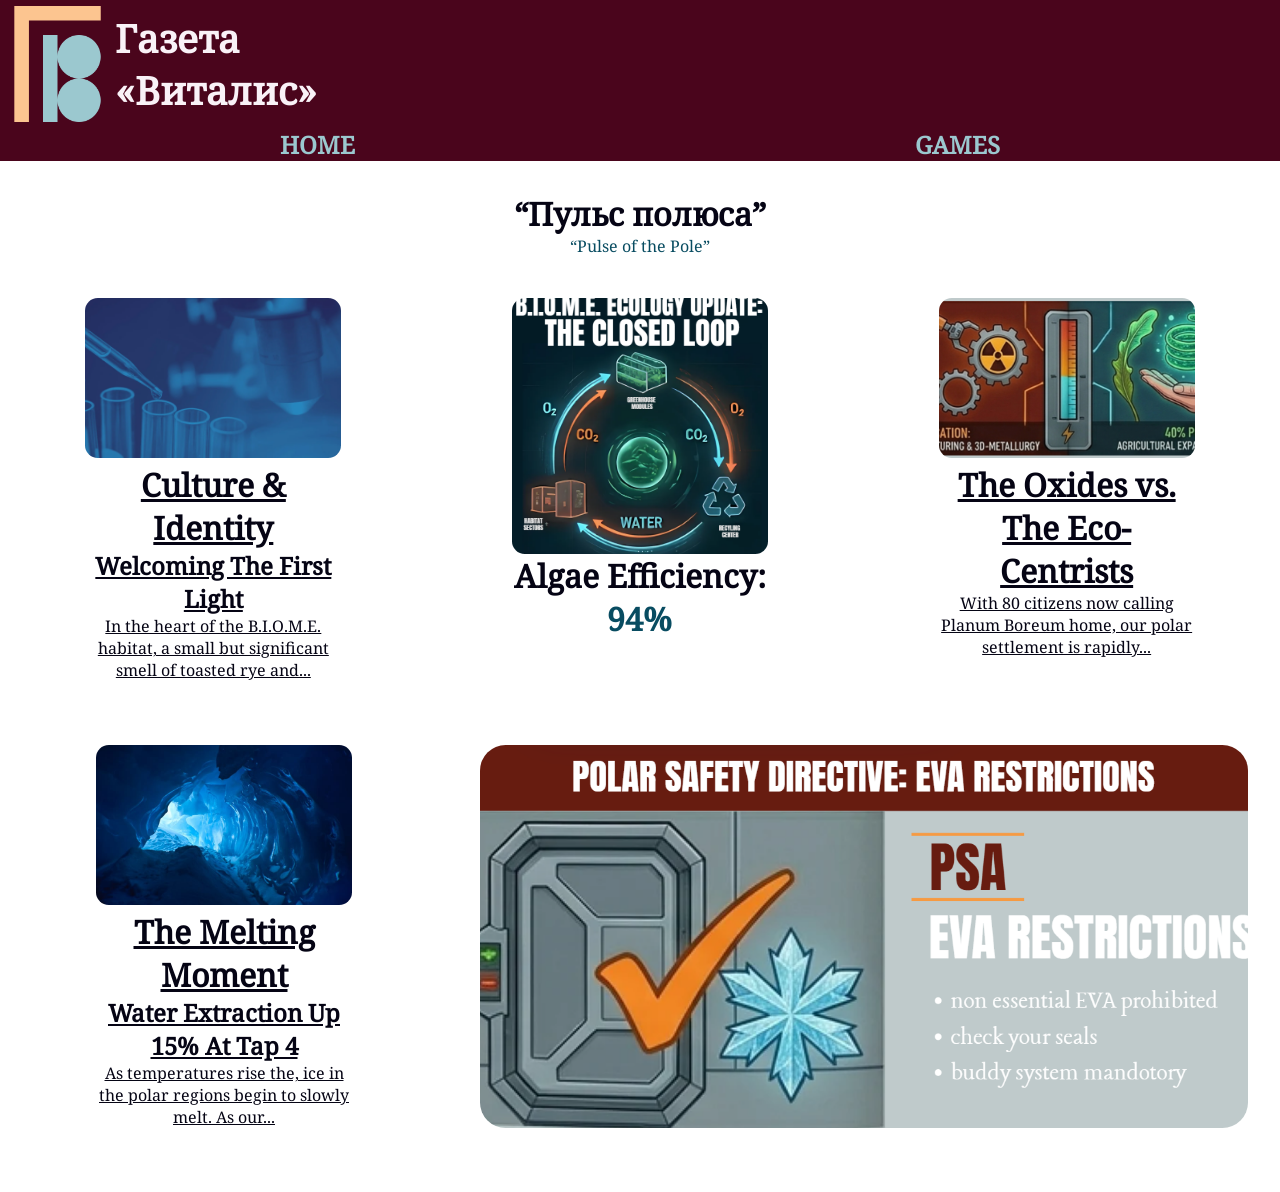
<file: index.html>
<!DOCTYPE html>
<html lang="en">
<head>
    <meta charset="UTF-8">
    <meta name="viewport" content="width=device-width, initial-scale=1.0">
    <title>The Vitalis Gazette</title>
    <link rel="stylesheet" href="./stylesheets/base.css">
    <link rel="stylesheet" href="./stylesheets/main.css">
</head>
<body>
    <header>
        <div class="topbar">
            <img src="./images/tvg_logo.png" width="15%">
            <h1 class="topbarLabel">Газета <br> «Виталис»</h1>
        </div>
        <div class="barButtons">
            <a href="./index.html">HOME</a>
            <a href="./games.html">GAMES</a>
        </div>
    </header>

    <div class="quote">
        <h1>“Пульс полюса”</h1>
        <p>“Pulse of the Pole”</p>
    </div>
    
    <div class="storyRow">
        <div class="story">
            <a href="./stories/culture-and-identity.html">
                <img src="./images/thumbnail2.png">
            </a>
            <a href="./stories/culture-and-identity.html">
                <h1>Culture & Identity</h1>
                <h2>Welcoming The First Light</h2>
                <p>In the heart of the B.I.O.M.E. habitat, a small but significant smell of toasted rye and...</p>
            </a>
        </div>
        <div class="story">
            <img class="bigger" src="./images/ClosedLoop.png">
            <h1>Algae Efficiency: <strong class="percent">94%</strong></h1>
        </div>
        <div class="story">
            <a href="./stories/oxide-vs-centrist.html">
                <img src="./images/thumbnail3.png">
            </a>
            <a href="./stories/oxide-vs-centrist.html">
                <h1>The Oxides vs. The Eco-Centrists</h1>
                <p>With 80 citizens now calling Planum Boreum home, our polar settlement is rapidly...</p>
            </a>
        </div>
    </div>

    <div class="storyRowSep"></div>

    <div class="storyRow">
        <div class="story">
            <a href="./stories/melting-moment.html">
                <img src="./images/thumbnail1.jpg">
            </a>
            <a href="./stories/melting-moment.html">
                <h1>The Melting Moment</h1>
                <h2>Water Extraction Up 15% At Tap 4</h2>
                <p>As temperatures rise the, ice in the polar regions begin to slowly melt. As our...</p>
            </a>
        </div>
        <div class="story2">
            <img class="wideAd" src="./images/wideAd.png">
            <img class="tallAd" src="./images/tallAd.png">
        </div>
    </div>

    <footer>

    </footer>

</body>
</html>
</file>
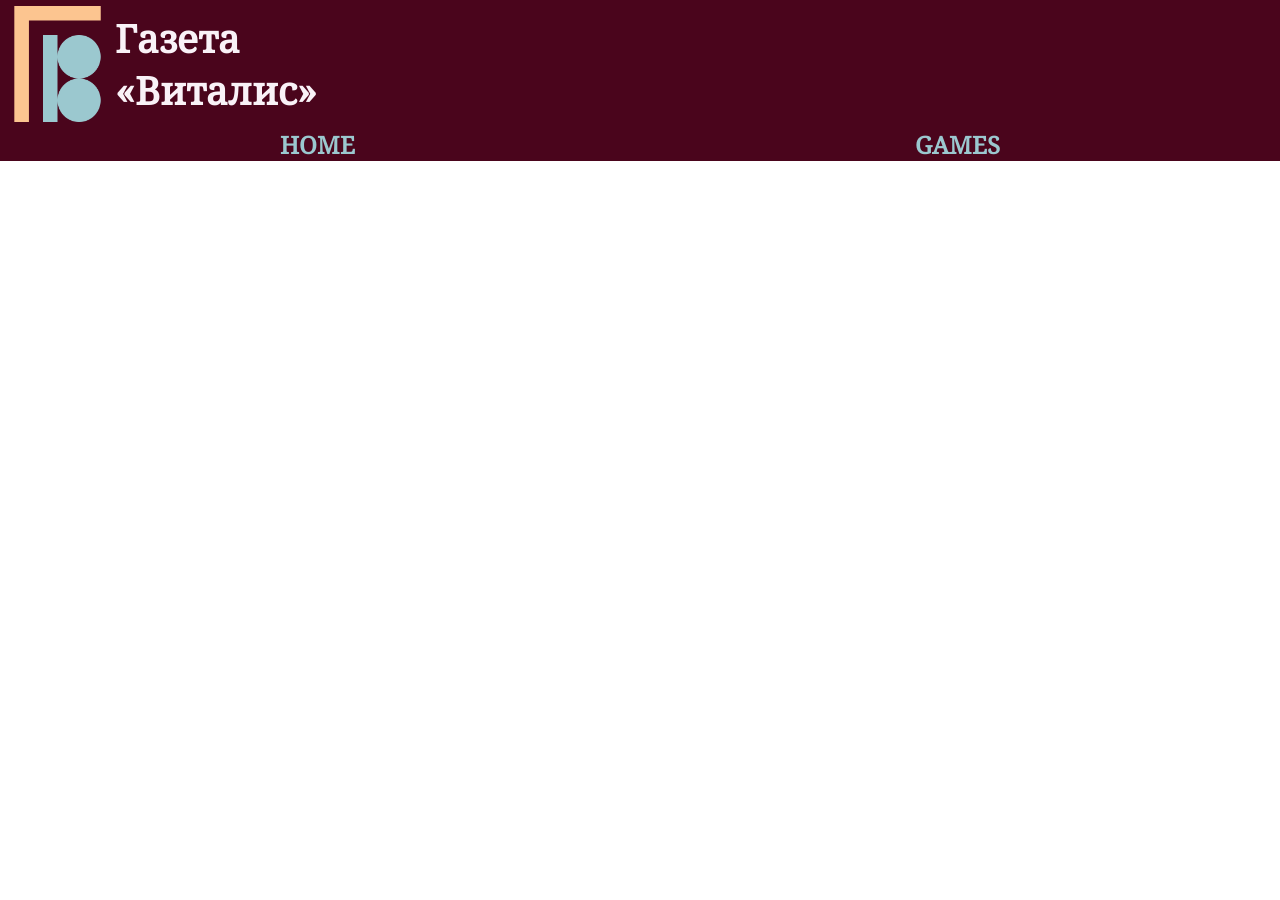
<file: about.html>
<!DOCTYPE html>
<html lang="en">
<head>
    <meta charset="UTF-8">
    <meta name="viewport" content="width=device-width, initial-scale=1.0">
    <title>The Vitalis Gazette</title>
    <link rel="stylesheet" href="./stylesheets/base.css">
    <link rel="stylesheet" href="./stylesheets/main.css">
</head>
<body>
    <header>
        <div class="topbar">
            <img src="./images/tvg_logo.png" width="15%">
            <h1 class="topbarLabel">Газета <br> «Виталис»</h1>
        </div>
        <div class="barButtons">
            <a href="./index.html">HOME</a>
            <a href="./games.html">GAMES</a>
        </div>
    </header>
</body>
</file>
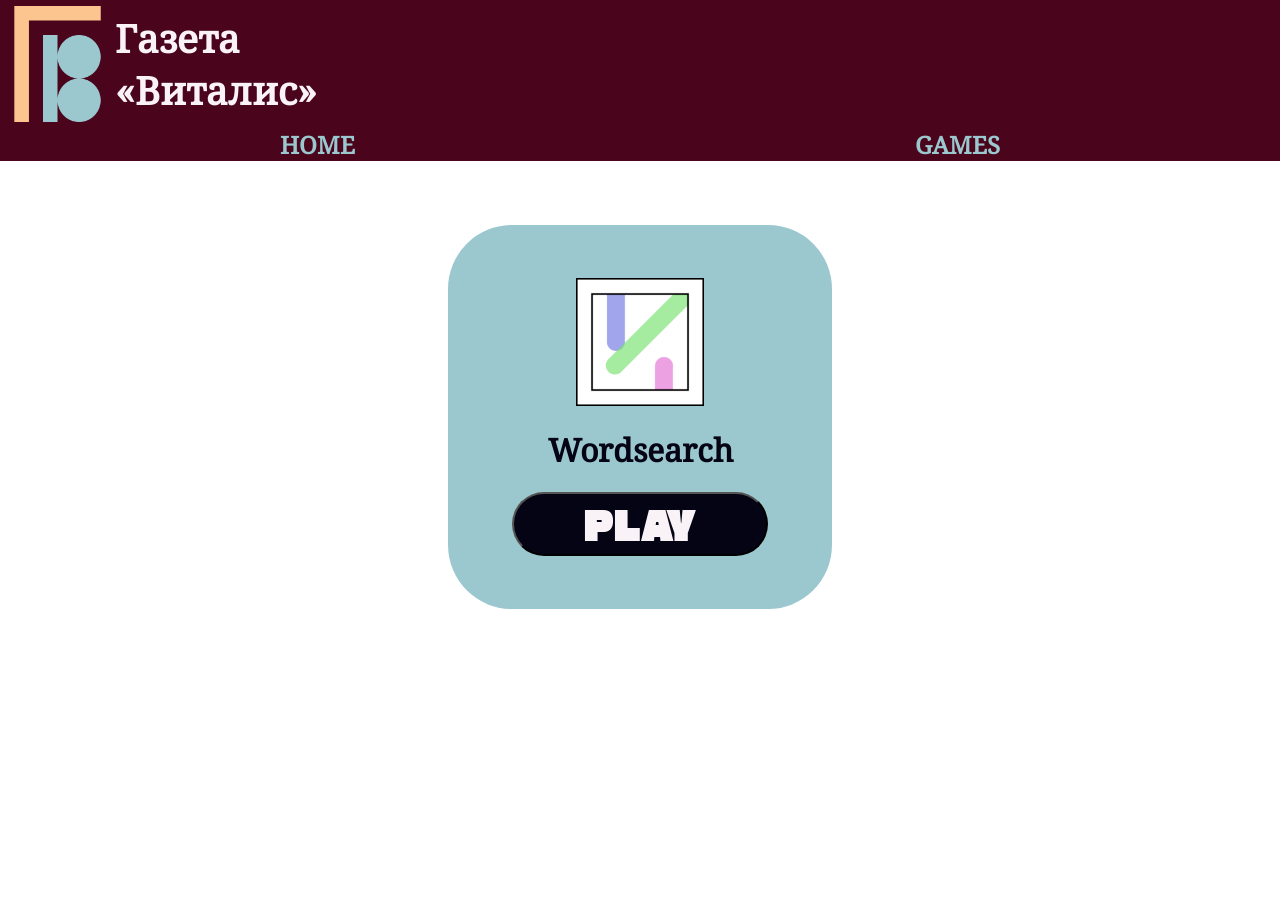
<file: games.html>
<!DOCTYPE html>
<html lang="en">
<head>
    <meta charset="UTF-8">
    <meta name="viewport" content="width=device-width, initial-scale=1.0">
    <title>The Vitalis Gazette</title>
    <link rel="stylesheet" href="./stylesheets/base.css">
    <link rel="stylesheet" href="./stylesheets/main.css">
    <link rel="stylesheet" href="./stylesheets/games.css">
</head>
<body>
    <header>
        <div class="topbar">
            <img src="./images/tvg_logo.png" width="15%">
            <h1 class="topbarLabel">Газета <br> «Виталис»</h1>
        </div>
        <div class="barButtons">
            <a href="./index.html">HOME</a>
            <a href="./games.html">GAMES</a>
        </div>
    </header>

    <div class="gameThumbDiv">
        <div class="gameThumb" id="WS">
        <img src="./images/Wordsearch.png">
            <h1>Wordsearch</h1>
            <a href="./games/wordsearch.html"> <button href>PLAY</button> </a>
        </div>

        <!-- <div class="gameThumb" id="CW">
        <img src="./images/Crossword.png">
            <h1>Crossword</h1>
            <a href="./games/crossword.html"> <button href>PLAY</button> </a>
        </div> -->
    </div>


</body>
</file>
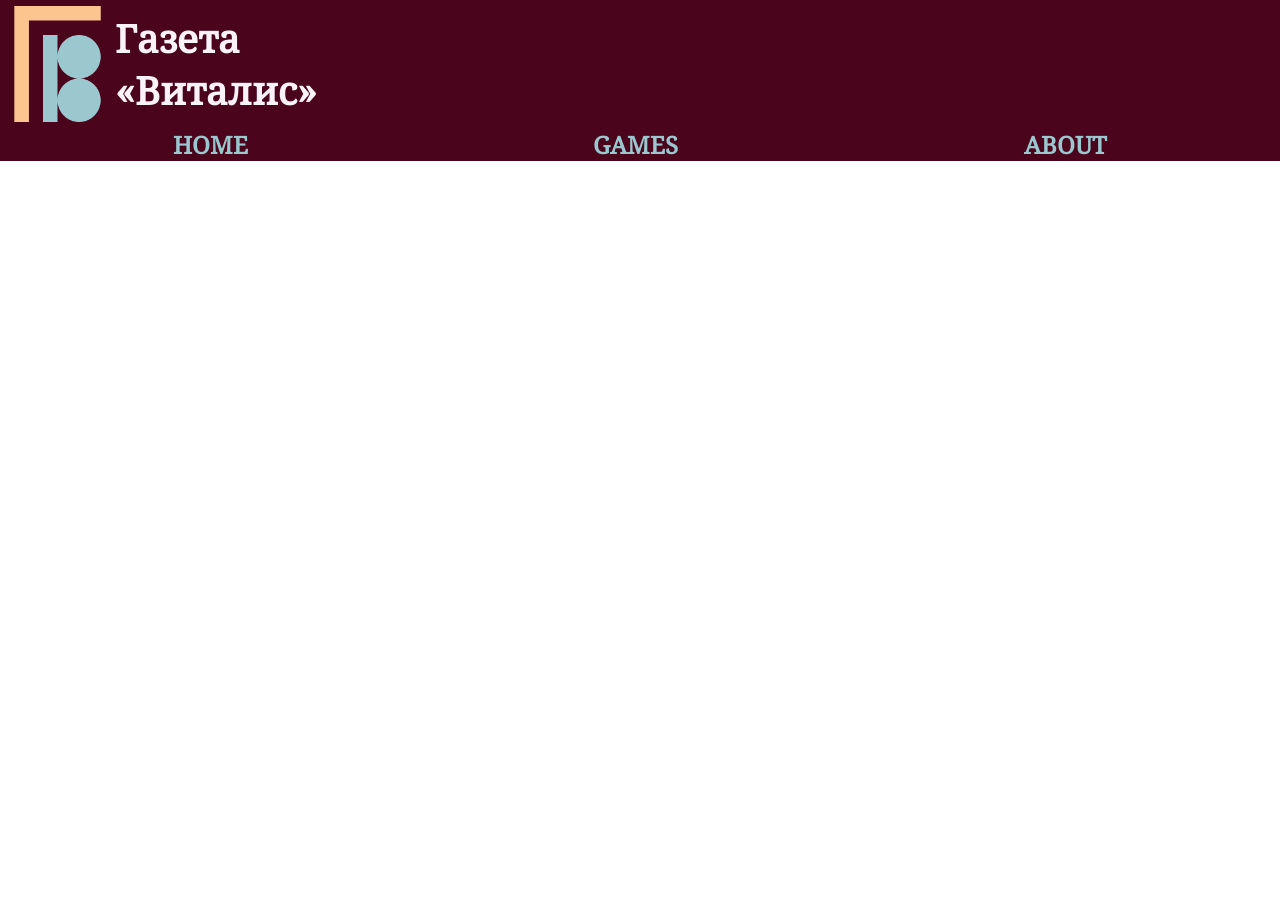
<file: games/crossword.html>
<!DOCTYPE html>
<html lang="en">
<head>
    <meta charset="UTF-8">
    <meta name="viewport" content="width=device-width, initial-scale=1.0">
    <title>The Vitalis Gazette</title>
    <link rel="stylesheet" href="../stylesheets/base.css">
    <link rel="stylesheet" href="../stylesheets/main.css">
    <link rel="stylesheet" href="../stylesheets/games.css">
</head>
<body>
    <header>
        <div class="topbar">
            <img src="../images/tvg_logo.png" width="15%">
            <h1 class="topbarLabel">Газета <br> «Виталис»</h1>
        </div>
        <div class="barButtons">
            <a href="../index.html">HOME</a>
            <a href="../games.html">GAMES</a>
            <a href="../about.html">ABOUT</a>
        </div>
    </header>





</body>
</file>
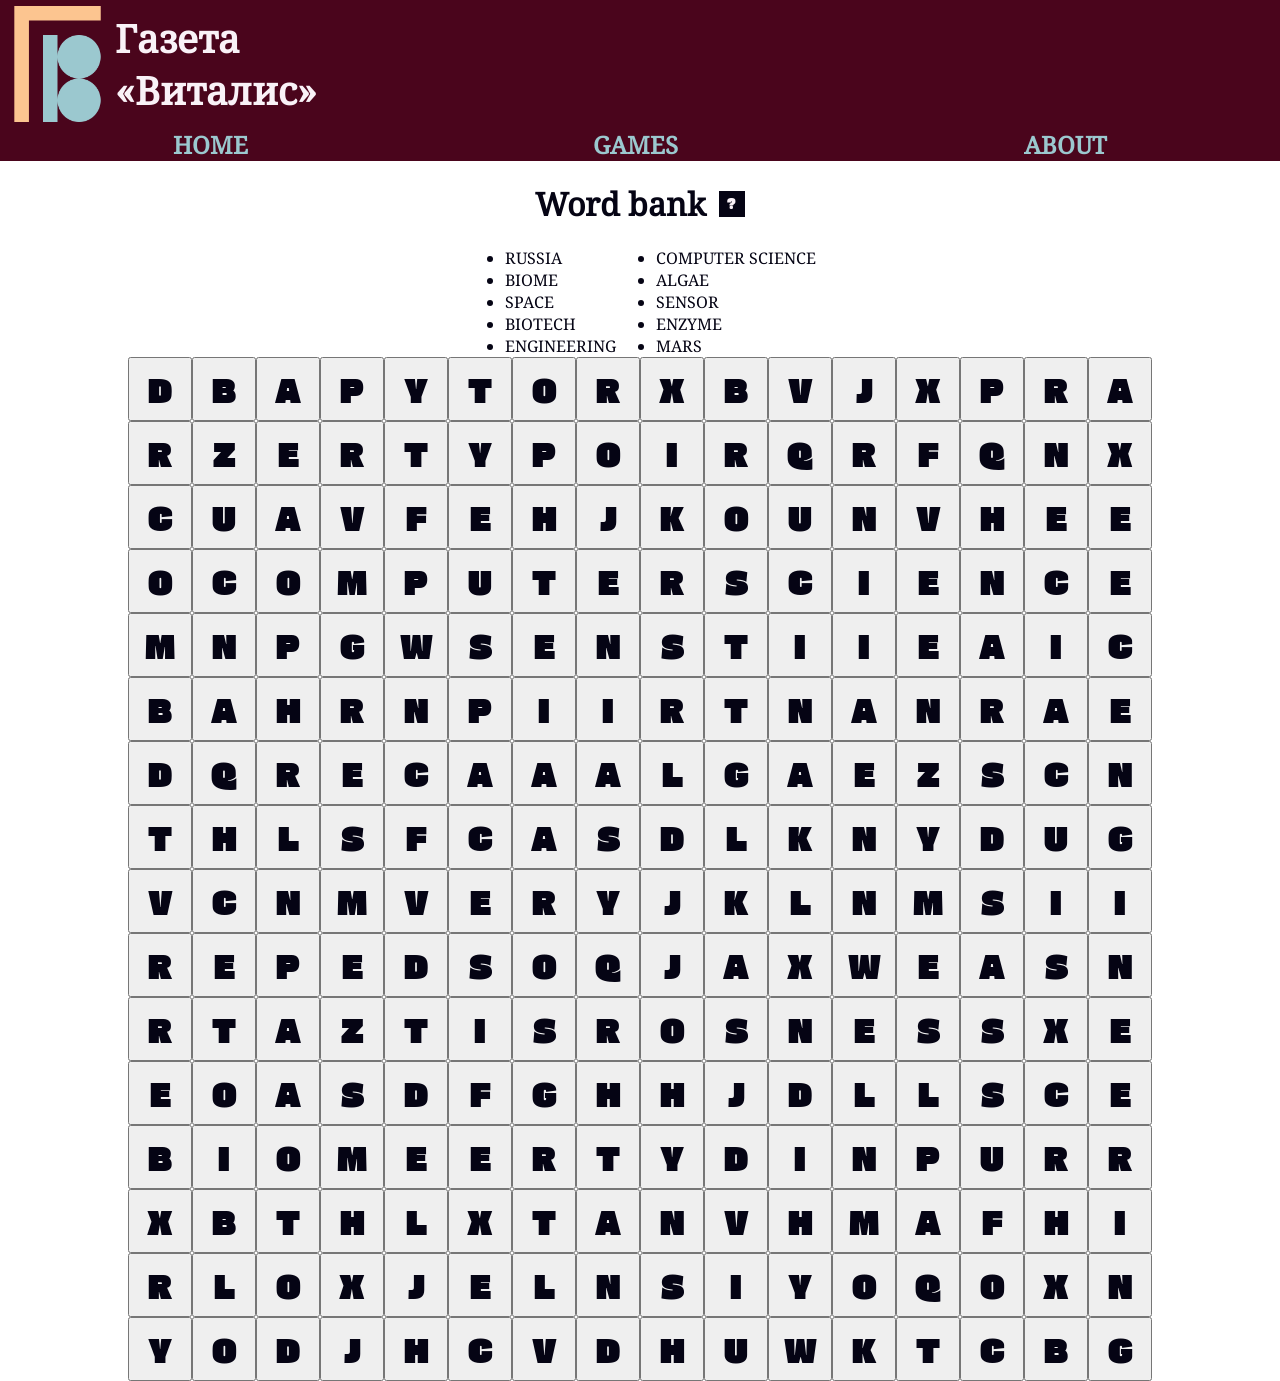
<file: games/wordsearch.html>
<!DOCTYPE html>
<html lang="en">
<head>
    <meta charset="UTF-8">
    <meta name="viewport" content="width=device-width, initial-scale=1.0">
    <title>The Vitalis Gazette</title>
    <link rel="stylesheet" href="../stylesheets/base.css">
    <link rel="stylesheet" href="../stylesheets/main.css">
    <link rel="stylesheet" href="../stylesheets/games.css">
    <script src="../js/wordsearch.js" defer></script>
    <script src="../js/modal.js" defer></script>
</head>
<body>
    <header>
        <div class="topbar">
            <img src="../images/tvg_logo.png" width="15%">
            <h1 class="topbarLabel">Газета <br> «Виталис»</h1>
        </div>
        <div class="barButtons">
            <a href="../index.html">HOME</a>
            <a href="../games.html">GAMES</a>
            <a href="../about.html">ABOUT</a>
        </div>
    </header>


    <div class="modal" id="helpModal">
        <div class="close">
            <button id="closeBtn"> X </button>
        </div>
        <div class="modalContent">
            <h1>Wordsearch!</h1>
            <img src="../images/WStut.gif">
            <p>Find every word from the word bank in the puzzle below!</p>
            <p>Once you have found a word tap the first letter then the last letter.</p>
            <p>Words can be vertical, horizontal, and diagonal. Some are even backwards!</p>

        </div>

    </div>

    <div class="wordContainer">
        <div class="title">
            <h1>Word bank</h1>
            <button id="help">?</button>
        </div>

        <div class="words">
            <ul>
                <li id="word0">RUSSIA</li> 
                <li id="word1">BIOME</li> 
                <li id="word2">SPACE</li> 
                <li id="word3">BIOTECH</li> 
                <li id="word4">ENGINEERING</li> 
            </ul>
            <ul>
                <li id="word5">COMPUTER SCIENCE</li> 
                <li id="word6">ALGAE</li> 
                <li id="word7">SENSOR</li> 
                <li id="word8">ENZYME</li> 
                <li id="word9">MARS</li> 
            </ul>
        </div>
    </div>

    <div class="wordsearch" id="WScontainer">
        <div class="WSrow">
            <button class="WScell" id="00">D</button>
            <button class="WScell" id="01">B</button>
            <button class="WScell" id="02">A</button>
            <button class="WScell" id="03">P</button>
            <button class="WScell" id="04">Y</button>
            <button class="WScell" id="05">T</button>
            <button class="WScell" id="06">O</button>
            <button class="WScell" id="07">R</button>
            <button class="WScell" id="08">X</button>
            <button class="WScell" id="09">B</button>
            <button class="WScell" id="0A">V</button>
            <button class="WScell" id="0B">J</button>
            <button class="WScell" id="0C">X</button>
            <button class="WScell" id="0D">P</button>
            <button class="WScell" id="0E">R</button>
            <button class="WScell" id="0F">A</button>
        </div>
        <div class="WSrow">
            <button class="WScell" id="10">R</button>
            <button class="WScell" id="11">Z</button>
            <button class="WScell" id="12">E</button>
            <button class="WScell" id="13">R</button>
            <button class="WScell" id="14">T</button>
            <button class="WScell" id="15">Y</button>
            <button class="WScell" id="16">P</button>
            <button class="WScell" id="17">O</button>
            <button class="WScell" id="18">I</button>
            <button class="WScell" id="19">R</button>
            <button class="WScell" id="1A">Q</button>
            <button class="WScell" id="1B">R</button>
            <button class="WScell" id="1C">F</button>
            <button class="WScell" id="1D">Q</button>
            <button class="WScell" id="1E">N</button>
            <button class="WScell" id="1F">X</button>
        </div>
        <div class="WSrow">
            <button class="WScell" id="20">C</button>
            <button class="WScell" id="21">U</button>
            <button class="WScell" id="22">A</button>
            <button class="WScell" id="23">V</button>
            <button class="WScell" id="24">F</button>
            <button class="WScell" id="25">E</button>
            <button class="WScell" id="26">H</button>
            <button class="WScell" id="27">J</button>
            <button class="WScell" id="28">K</button>
            <button class="WScell" id="29">O</button>
            <button class="WScell" id="2A">U</button>
            <button class="WScell" id="2B">N</button>
            <button class="WScell" id="2C">V</button>
            <button class="WScell" id="2D">H</button>
            <button class="WScell" id="2E">E</button>
            <button class="WScell" id="2F">E</button>
        </div>
        <div class="WSrow">
            <button class="WScell" id="30">O</button>
            <button class="WScell" id="31">C</button>
            <button class="WScell" id="32">O</button>
            <button class="WScell" id="33">M</button>
            <button class="WScell" id="34">P</button>
            <button class="WScell" id="35">U</button>
            <button class="WScell" id="36">T</button>
            <button class="WScell" id="37">E</button>
            <button class="WScell" id="38">R</button>
            <button class="WScell" id="39">S</button>
            <button class="WScell" id="3A">C</button>
            <button class="WScell" id="3B">I</button>
            <button class="WScell" id="3C">E</button>
            <button class="WScell" id="3D">N</button>
            <button class="WScell" id="3E">C</button>
            <button class="WScell" id="3F">E</button>
        </div>
        <div class="WSrow">
            <button class="WScell" id="40">M</button>
            <button class="WScell" id="41">N</button>
            <button class="WScell" id="42">P</button>
            <button class="WScell" id="43">G</button>
            <button class="WScell" id="44">W</button>
            <button class="WScell" id="45">S</button>
            <button class="WScell" id="46">E</button>
            <button class="WScell" id="47">N</button>
            <button class="WScell" id="48">S</button>
            <button class="WScell" id="49">T</button>
            <button class="WScell" id="4A">I</button>
            <button class="WScell" id="4B">I</button>
            <button class="WScell" id="4C">E</button>
            <button class="WScell" id="4D">A</button>
            <button class="WScell" id="4E">I</button>
            <button class="WScell" id="4F">C</button>
        </div>
        <div class="WSrow">
            <button class="WScell" id="50">B</button>
            <button class="WScell" id="51">A</button>
            <button class="WScell" id="52">H</button>
            <button class="WScell" id="53">R</button>
            <button class="WScell" id="54">N</button>
            <button class="WScell" id="55">P</button>
            <button class="WScell" id="56">I</button>
            <button class="WScell" id="57">I</button>
            <button class="WScell" id="58">R</button>
            <button class="WScell" id="59">T</button>
            <button class="WScell" id="5A">N</button>
            <button class="WScell" id="5B">A</button>
            <button class="WScell" id="5C">N</button>
            <button class="WScell" id="5D">R</button>
            <button class="WScell" id="5E">A</button>
            <button class="WScell" id="5F">E</button>
        </div>
        <div class="WSrow">
            <button class="WScell" id="60">D</button>
            <button class="WScell" id="61">Q</button>
            <button class="WScell" id="62">R</button>
            <button class="WScell" id="63">E</button>
            <button class="WScell" id="64">C</button>
            <button class="WScell" id="65">A</button>
            <button class="WScell" id="66">A</button>
            <button class="WScell" id="67">A</button>
            <button class="WScell" id="68">L</button>
            <button class="WScell" id="69">G</button>
            <button class="WScell" id="6A">A</button>
            <button class="WScell" id="6B">E</button>
            <button class="WScell" id="6C">Z</button>
            <button class="WScell" id="6D">S</button>
            <button class="WScell" id="6E">C</button>
            <button class="WScell" id="6F">N</button>
        </div>
        <div class="WSrow">
            <button class="WScell" id="70">T</button>
            <button class="WScell" id="71">H</button>
            <button class="WScell" id="72">L</button>
            <button class="WScell" id="73">S</button>
            <button class="WScell" id="74">F</button>
            <button class="WScell" id="75">C</button>
            <button class="WScell" id="76">A</button>
            <button class="WScell" id="77">S</button>
            <button class="WScell" id="78">D</button>
            <button class="WScell" id="79">L</button>
            <button class="WScell" id="7A">K</button>
            <button class="WScell" id="7B">N</button>
            <button class="WScell" id="7C">Y</button>
            <button class="WScell" id="7D">D</button>
            <button class="WScell" id="7E">U</button>
            <button class="WScell" id="7F">G</button>
        </div>
        <div class="WSrow">
            <button class="WScell" id="80">V</button>
            <button class="WScell" id="81">C</button>
            <button class="WScell" id="82">N</button>
            <button class="WScell" id="83">M</button>
            <button class="WScell" id="84">V</button>
            <button class="WScell" id="85">E</button>
            <button class="WScell" id="86">R</button>
            <button class="WScell" id="87">Y</button>
            <button class="WScell" id="88">J</button>
            <button class="WScell" id="89">K</button>
            <button class="WScell" id="8A">L</button>
            <button class="WScell" id="8B">N</button>
            <button class="WScell" id="8C">M</button>
            <button class="WScell" id="8D">S</button>
            <button class="WScell" id="8E">I</button>
            <button class="WScell" id="8F">I</button>
        </div>
        <div class="WSrow">
            <button class="WScell" id="90">R</button>
            <button class="WScell" id="91">E</button>
            <button class="WScell" id="92">P</button>
            <button class="WScell" id="93">E</button>
            <button class="WScell" id="94">D</button>
            <button class="WScell" id="95">S</button>
            <button class="WScell" id="96">O</button>
            <button class="WScell" id="97">Q</button>
            <button class="WScell" id="98">J</button>
            <button class="WScell" id="99">A</button>
            <button class="WScell" id="9A">X</button>
            <button class="WScell" id="9B">W</button>
            <button class="WScell" id="9C">E</button>
            <button class="WScell" id="9D">A</button>
            <button class="WScell" id="9E">S</button>
            <button class="WScell" id="9F">N</button>
        </div>
        <div class="WSrow">
            <button class="WScell" id="A0">R</button>
            <button class="WScell" id="A1">T</button>
            <button class="WScell" id="A2">A</button>
            <button class="WScell" id="A3">Z</button>
            <button class="WScell" id="A4">T</button>
            <button class="WScell" id="A5">I</button>
            <button class="WScell" id="A6">S</button>
            <button class="WScell" id="A7">R</button>
            <button class="WScell" id="A8">O</button>
            <button class="WScell" id="A9">S</button>
            <button class="WScell" id="AA">N</button>
            <button class="WScell" id="AB">E</button>
            <button class="WScell" id="AC">S</button>
            <button class="WScell" id="AD">S</button>
            <button class="WScell" id="AE">X</button>
            <button class="WScell" id="AF">E</button>
        </div>
        <div class="WSrow">
            <button class="WScell" id="B0">E</button>
            <button class="WScell" id="B1">O</button>
            <button class="WScell" id="B2">A</button>
            <button class="WScell" id="B3">S</button>
            <button class="WScell" id="B4">D</button>
            <button class="WScell" id="B5">F</button>
            <button class="WScell" id="B6">G</button>
            <button class="WScell" id="B7">H</button>
            <button class="WScell" id="B8">H</button>
            <button class="WScell" id="B9">J</button>
            <button class="WScell" id="BA">D</button>
            <button class="WScell" id="BB">L</button>
            <button class="WScell" id="BC">L</button>
            <button class="WScell" id="BD">S</button>
            <button class="WScell" id="BE">C</button>
            <button class="WScell" id="BF">E</button>
        </div>
        <div class="WSrow">
            <button class="WScell" id="C0">B</button>
            <button class="WScell" id="C1">I</button>
            <button class="WScell" id="C2">O</button>
            <button class="WScell" id="C3">M</button>
            <button class="WScell" id="C4">E</button>
            <button class="WScell" id="C5">E</button>
            <button class="WScell" id="C6">R</button>
            <button class="WScell" id="C7">T</button>
            <button class="WScell" id="C8">Y</button>
            <button class="WScell" id="C9">D</button>
            <button class="WScell" id="CA">I</button>
            <button class="WScell" id="CB">N</button>
            <button class="WScell" id="CC">P</button>
            <button class="WScell" id="CD">U</button>
            <button class="WScell" id="CE">R</button>
            <button class="WScell" id="CF">R</button>
        </div>
        <div class="WSrow">
            <button class="WScell" id="D0">X</button>
            <button class="WScell" id="D1">B</button>
            <button class="WScell" id="D2">T</button>
            <button class="WScell" id="D3">H</button>
            <button class="WScell" id="D4">L</button>
            <button class="WScell" id="D5">X</button>
            <button class="WScell" id="D6">T</button>
            <button class="WScell" id="D7">A</button>
            <button class="WScell" id="D8">N</button>
            <button class="WScell" id="D9">V</button>
            <button class="WScell" id="DA">H</button>
            <button class="WScell" id="DB">M</button>
            <button class="WScell" id="DC">A</button>
            <button class="WScell" id="DD">F</button>
            <button class="WScell" id="DE">H</button>
            <button class="WScell" id="DF">I</button>
        </div>
        <div class="WSrow">
            <button class="WScell" id="E0">R</button>
            <button class="WScell" id="E1">L</button>
            <button class="WScell" id="E2">O</button>
            <button class="WScell" id="E3">X</button>
            <button class="WScell" id="E4">J</button>
            <button class="WScell" id="E5">E</button>
            <button class="WScell" id="E6">L</button>
            <button class="WScell" id="E7">N</button>
            <button class="WScell" id="E8">S</button>
            <button class="WScell" id="E9">I</button>
            <button class="WScell" id="EA">Y</button>
            <button class="WScell" id="EB">O</button>
            <button class="WScell" id="EC">Q</button>
            <button class="WScell" id="ED">O</button>
            <button class="WScell" id="EE">X</button>
            <button class="WScell" id="EF">N</button>
        </div>
        <div class="WSrow">
            <button class="WScell" id="F0">Y</button>
            <button class="WScell" id="F1">O</button>
            <button class="WScell" id="F2">D</button>
            <button class="WScell" id="F3">J</button>
            <button class="WScell" id="F4">H</button>
            <button class="WScell" id="F5">C</button>
            <button class="WScell" id="F6">V</button>
            <button class="WScell" id="F7">D</button>
            <button class="WScell" id="F8">H</button>
            <button class="WScell" id="F9">U</button>
            <button class="WScell" id="FA">W</button>
            <button class="WScell" id="FB">K</button>
            <button class="WScell" id="FC">T</button>
            <button class="WScell" id="FD">C</button>
            <button class="WScell" id="FE">B</button>
            <button class="WScell" id="FF">G</button>
        </div>
    </div>




</body>
</file>
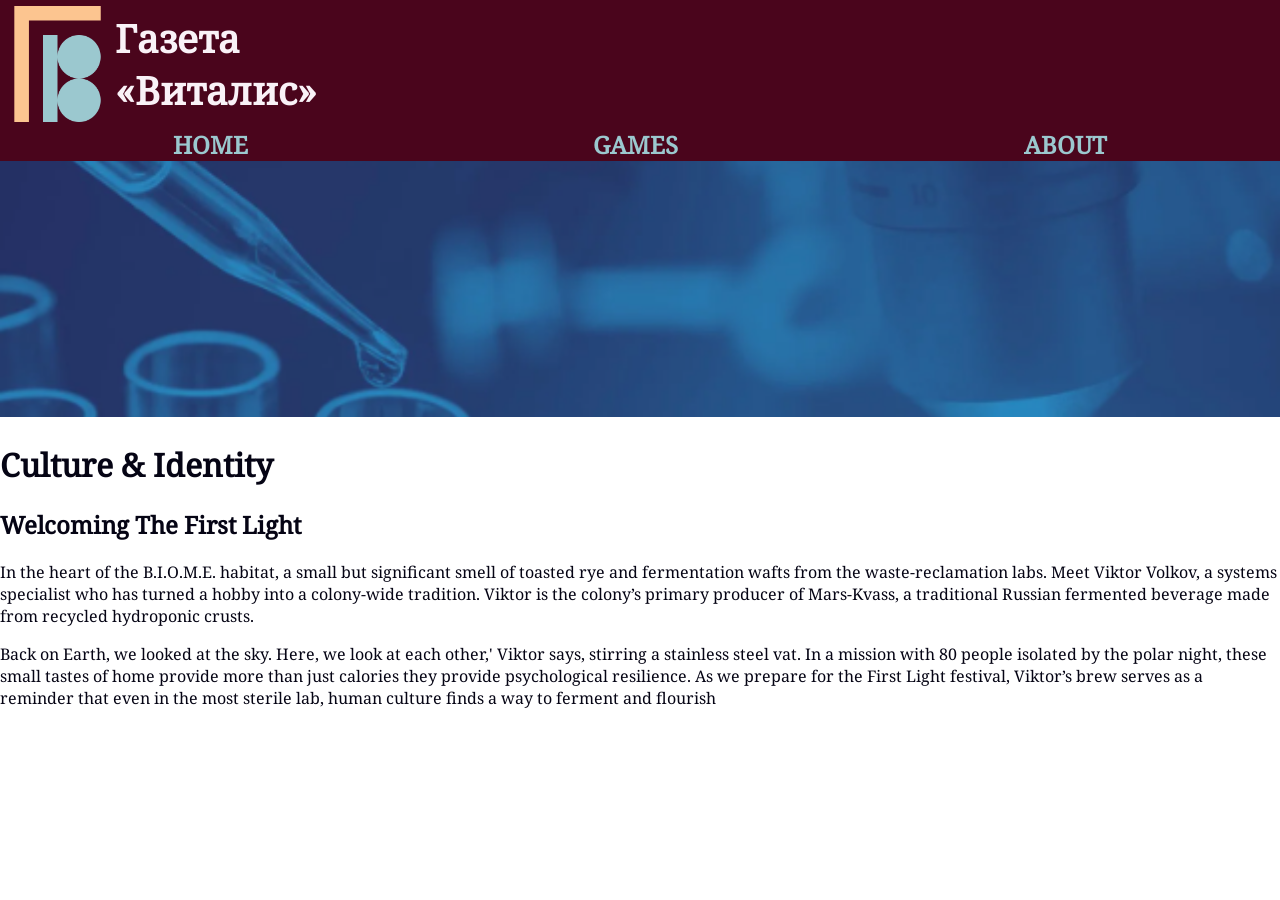
<file: stories/culture-and-identity.html>
<!DOCTYPE html>
<html lang="en">
<head>
    <meta charset="UTF-8">
    <meta name="viewport" content="width=device-width, initial-scale=1.0">
    <title>The Vitalis Gazette</title>
    <link rel="stylesheet" href="../stylesheets/base.css">
    <link rel="stylesheet" href="../stylesheets/main.css">
    <link rel="stylesheet" href="../stylesheets/story.css">
</head>
<body>
    <header>
        <div class="topbar">
            <img src="../images/tvg_logo.png" width="15%">
            <h1 class="topbarLabel">Газета <br> «Виталис»</h1>
        </div>
        <div class="barButtons">
            <a href="../index.html">HOME</a>
            <a href="../games.html">GAMES</a>
            <a href="../about.html">ABOUT</a>
        </div>
    </header>


    <img class="thumbnail" src="../images/thumbnail2.png">
    <h1>Culture & Identity</h1>
    <h2>Welcoming The First Light</h2>
    <p>In the heart of the B.I.O.M.E. habitat, a small but significant smell of toasted rye and fermentation wafts from the waste-reclamation labs. Meet Viktor Volkov, a systems specialist who has turned a hobby into a colony-wide tradition. Viktor is the colony’s primary producer of Mars-Kvass, a traditional Russian fermented beverage made from recycled hydroponic crusts.</p>
    <p>Back on Earth, we looked at the sky. Here, we look at each other,' Viktor says, stirring a stainless steel vat. In a mission with 80 people isolated by the polar night, these small tastes of home provide more than just calories they provide psychological resilience. As we prepare for the First Light festival, Viktor’s brew serves as a reminder that even in the most sterile lab, human culture finds a way to ferment and flourish</p>




</body>
</file>
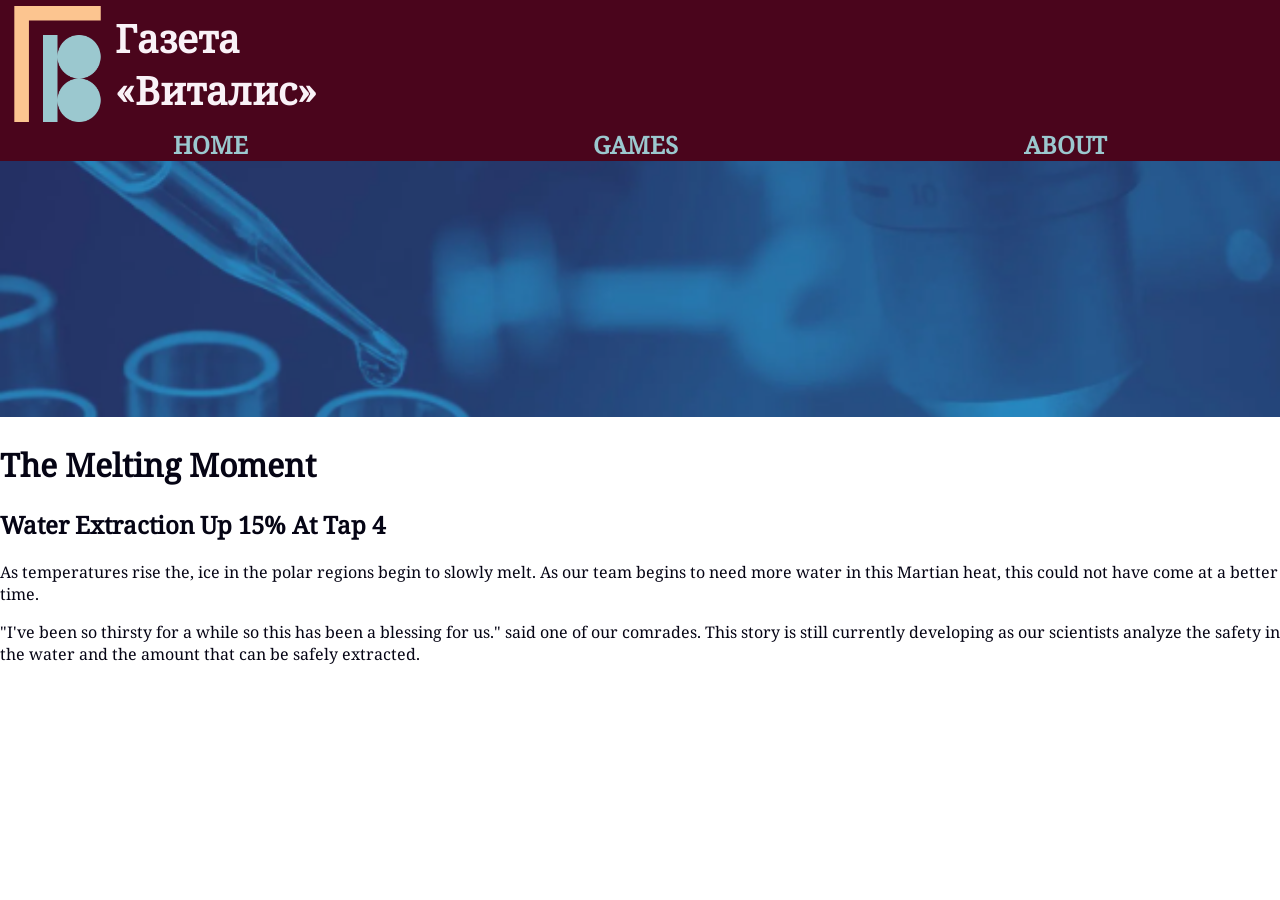
<file: stories/melting-moment.html>
<!DOCTYPE html>
<html lang="en">
<head>
    <meta charset="UTF-8">
    <meta name="viewport" content="width=device-width, initial-scale=1.0">
    <title>The Vitalis Gazette</title>
    <link rel="stylesheet" href="../stylesheets/base.css">
    <link rel="stylesheet" href="../stylesheets/main.css">
    <link rel="stylesheet" href="../stylesheets/story.css">
</head>
<body>
    <header>
        <div class="topbar">
            <img src="../images/tvg_logo.png" width="15%">
            <h1 class="topbarLabel">Газета <br> «Виталис»</h1>
        </div>
        <div class="barButtons">
            <a href="../index.html">HOME</a>
            <a href="../games.html">GAMES</a>
            <a href="../about.html">ABOUT</a>
        </div>
    </header>


    <img class="thumbnail" src="../images/thumbnail2.png">
    <h1>The Melting Moment</h1>
    <h2>Water Extraction Up 15% At Tap 4</h2>
    <p>As temperatures rise the, ice in the polar regions begin to slowly melt. As our team begins to need more water in this Martian heat, this could not have come at a better time.</p>
    <p>"I've been so thirsty for a while so this has been a blessing for us." said one of our comrades. This story is still currently developing as our scientists analyze the safety in the water and the amount that can be safely extracted.</p>



</body>
</file>
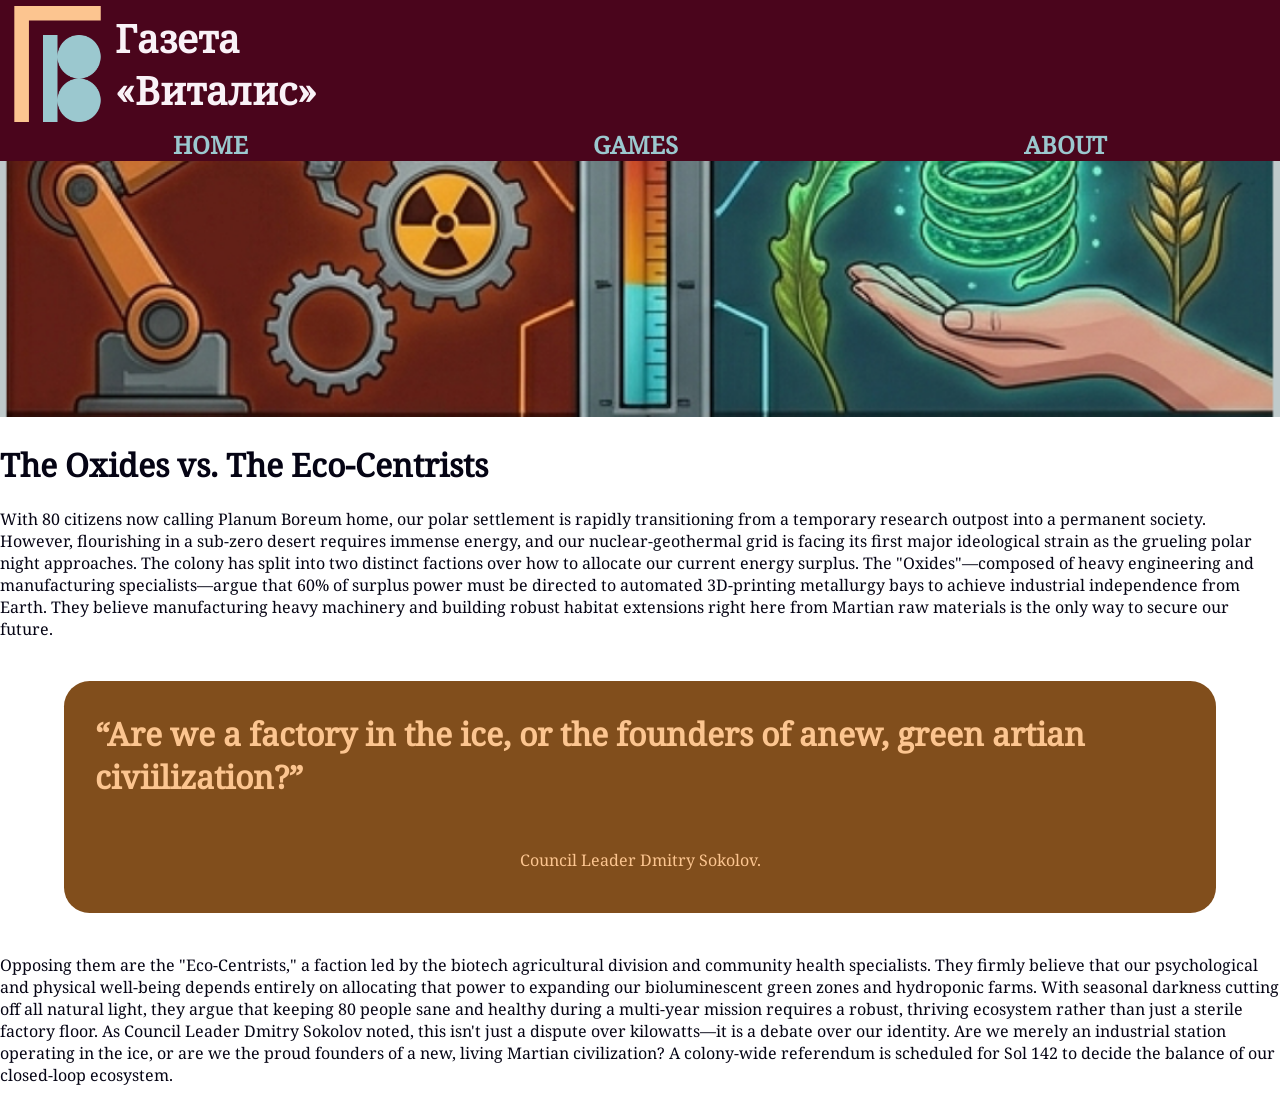
<file: stories/oxide-vs-centrist.html>
<!DOCTYPE html>
<html lang="en">
<head>
    <meta charset="UTF-8">
    <meta name="viewport" content="width=device-width, initial-scale=1.0">
    <title>The Vitalis Gazette</title>
    <link rel="stylesheet" href="../stylesheets/base.css">
    <link rel="stylesheet" href="../stylesheets/main.css">
    <link rel="stylesheet" href="../stylesheets/story.css">
</head>
<body>
    <header>
        <div class="topbar">
            <img src="../images/tvg_logo.png" width="15%">
            <h1 class="topbarLabel">Газета <br> «Виталис»</h1>
        </div>
        <div class="barButtons">
            <a href="../index.html">HOME</a>
            <a href="../games.html">GAMES</a>
            <a href="../about.html">ABOUT</a>
        </div>
    </header>


    <img class="thumbnail" src="../images/thumbnail3.png">
    <h1>The Oxides vs. The Eco-Centrists</h1>
    <p>With 80 citizens now calling Planum Boreum home, our polar settlement is rapidly transitioning from a temporary research outpost into a permanent society. However, flourishing in a sub-zero desert requires immense energy, and our nuclear-geothermal grid is facing its first major ideological strain as the grueling polar night approaches. The colony has split into two distinct factions over how to allocate our current energy surplus. The "Oxides"—composed of heavy engineering and manufacturing specialists—argue that 60% of surplus power must be directed to automated 3D-printing metallurgy bays to achieve industrial independence from Earth. They believe manufacturing heavy machinery and building robust habitat extensions right here from Martian raw materials is the only way to secure our future.</p>
    <div class="quoteCon">
        <div class="quote">
            <h1>“Are we a factory in the ice, or the founders of anew, green artian civiilization?”</h1>
            <p>Council Leader Dmitry Sokolov.</p>
        </div>
    </div>
    <p>Opposing them are the "Eco-Centrists," a faction led by the biotech agricultural division and community health specialists. They firmly believe that our psychological and physical well-being depends entirely on allocating that power to expanding our bioluminescent green zones and hydroponic farms. With seasonal darkness cutting off all natural light, they argue that keeping 80 people sane and healthy during a multi-year mission requires a robust, thriving ecosystem rather than just a sterile factory floor. As Council Leader Dmitry Sokolov noted, this isn't just a dispute over kilowatts—it is a debate over our identity. Are we merely an industrial station operating in the ice, or are we the proud founders of a new, living Martian civilization? A colony-wide referendum is scheduled for Sol 142 to decide the balance of our closed-loop ecosystem.</p>



</body>
</file>
<file: stylesheets/base.css>
:root{
    --logo-orange: #FCC590;
    --logo-blue: #9BC8CF;
    --teal: #084C61;
    --red: #DB504A;
    --maroon: #4A051C;
    --white: #f9f2f7;
    --black: #050414;
}

/* Noto is licensed under the SIL Open Font License */
/* A copy of the license can be found at fonts/OFL.txt */
@font-face {
    font-family: "Noto";
    src: url("fonts/NotoSerif-VariableFont_wdth\,wght.ttf");
    font-weight: 400;
    font-style: normal;
}

@font-face {
    font-family: "Noto";
    src: url("fonts/NotoSerif-Italic-VariableFont_wdth\,wght.ttf");
    font-weight: 400;
    font-style: italic;
}

/* Noto is licensed under the SIL Open Font License */
/* A copy of the license can be found at fonts/OFL.txt */
@font-face {
    font-family: "Gasoek";
    src: url("fonts/GasoekOne-Regular.ttf");
    font-weight: 400;
    font-style: normal;
}

* {
    font-family: "Noto";
    color: var(--black);
}
</file>
<file: stylesheets/main.css>
body{
    padding: 0;
    margin: 0;
}

.topbar{
    width: 100%;
    background-color: var(--maroon);
    height: 10vw;
    padding: 0;
    margin: 0;
    display: flex;
    flex-direction: row;
    align-items: center;
    justify-content: flex-start;
}

.topbar img{
    height: 9vw;
    width: auto;
}

.topbarLabel{
    color: var(--white);
    font-size: 3vw;
    display: flex;
}

.barButtons{
    display: flex;
    justify-content: space-around;
    background-color: var(--maroon);
}

.barButtons a{
    text-decoration: none;
    font-weight: bold;
    font-size: x-large;
    color: var(--logo-blue);
}

@media screen and (width < 1000px){
    .topbar{
        height: 20vw;
    }

    .topbar img{
        height: 18vw;
    }

    .topbarLabel{
        display: none;
    }
}

.quote{
    width: 100%;
    display: flex;
    flex-direction: column;
    align-items: center;
    justify-content: center;
    margin-top: 2vw;
    margin-bottom: 2vw;
}

.quote h1{
    margin: 5px;
    margin-bottom: 0;
}
.quote p{
    margin-top: 0;
    color: var(--teal)
}

.row{
    display: flex;
    flex-direction: row;
    align-items: center;
    justify-content: center;
}

.col{
    display: flex;
    flex-direction: column;
    align-items: center;
    justify-content: center;
}

.story{
    display: flex;
    flex-direction: column;
    align-items: center;
    width: 30vw;
}

.story img{
    width: 20vw;
    height: 12.5vw;
    border-radius: 1vw;
    object-fit: cover;
}

.story h1, .story h2, .story p{
    text-align: center;
    margin: 0;
    width: 20vw;
}

.storyRow{
    display: flex;
    flex-direction: row;
    width: 100%;
    justify-content: space-around;
}

.storyRowSep{
    height: 5vw;
}

.bigger{
    height: 20vw !important;
}

.biggest{
    height: 100% !important;
}

.percent{
    color: var(--teal);
}

.story2{
    display: flex;
    flex-direction: column;
    align-items: center;
    width: 60vw; 
}

.story2 img{
    width: 100%;
    height: 100%;
    object-fit: cover;
    border-radius: 2vw;
}

.wideAd{
    display: block;
}

.tallAd{
    display: none;
}

@media screen and (width < 1000px){
    .story{
        width: 80vw;
        margin: 10vw;
    }

    .story h1, .story h2, .story p, .story img{
        width: 80vw;
    }

    .story img{
        width: 80vw;
        height: 50vw;
        border-radius: 5vw;
    }

    .storyRow{
        flex-direction: column;
        align-items: center;
    }

    .storyRowSep{
        height: 0;
    }

    .bigger{
        height: 50vw !important;
    }

    .story2{
        width: 80vw;
        height: 100vw;
    }

    .wideAd{
        display: none;
    }

    .tallAd{
        display: block
    }
}

footer{
    height: 5vw;
}
</file>
<file: stylesheets/games.css>
.gameThumb{
    width: 30vw;
    height: 30vw;
    border-radius: 5vw;
    display: flex;
    align-items: center;
    justify-content: center;
    flex-direction: column;
    margin: 5vw;
}

#WS{
    background-color: var(--logo-blue);
}

#CW{
    background-color: var(--logo-orange);
}

.gameThumb img{
    width: 10vw;
    height: 10vw;
}

.gameThumb button{
    width: 20vw;
    height: 5vw;
    font-size: 30pt;
    font-family: "Gasoek";
    color: var(--white);
    background-color: var(--black);
    border-radius: 2.5vw;
}

.gameThumb button:hover, .gameThumb button:active{
    color: var(--black);
    background-color: var(--white); 
}

.gameThumbDiv{
    display: flex;
    flex-direction: row;
    width: 100%;
    justify-content: center;
    align-items: center;
}

@media screen and (width < 1000px){
    .gameThumb{
        width: 90vw;
        height: 90vw;
    }

    .gameThumb img{
        width: 30vw;
        height: 30vw;
    }

    .gameThumb button{
        width: 50vw;
        height: 20vw;
        border-radius: 10vw;
    }

    .gameThumbDiv{
        flex-direction: column;
    }
}

.wordContainer{
    width: 100%;
    display: flex;
    align-items: center;
    justify-content: center;
    flex-direction: column;
}

.words{
    display: flex;
    flex-direction: row;
}

.words *{
    margin-bottom: 0;
    margin-top: 0;
}

.wordsearch{
    width: 100%;
    display: flex;
    flex-direction: column;
    align-items: center ;
}

.WSrow{
    display: flex;
    flex-direction: row;
}

.WScell{
    display: flex;
    text-align: center;
    font-size: 2.5vw;
    width: 64px;
    height: 64px;
    font-family: "Gasoek";
    padding: 0;
    align-items: center;
    justify-content: center;

    -webkit-user-select: none;
    -moz-user-select: none;
    -ms-user-select: none;
    user-select: none;
}

.title{
    display: flex;
    flex-direction: row;
    align-items: center;
}

.title button{
    width: 2vw;
    height: 2vw;
    background-color: var(--black);
    color: var(--white);
    font-family: "Gasoek";
    border: none;
    outline: none;
    box-shadow: none;
    margin-left: 1vw;
}

@media screen and (width < 1000px){

    .WScell{
        width: 6.25vw;
        height: 6.25vw;
        font-size: 5vw;
    }

    .title button{
        width: 5vh;
        height: 5vh;
    }

}

.modal{
    display: none;
    position: fixed;
    z-index: 1;
    background-color: var(--white);
    flex-direction: column;
    width: 100%;
    height: 100%;
}

.modal .close{
    display: flex;
    justify-content: flex-end;
}

.modal .close button{
    background-color: var(--red);
    border: none;
    outline: none;
    box-shadow: none;
}

.modalContent{
    display: flex;
    flex-direction: column;
    align-items: center;
    justify-content: center;
}

.modalContent *{
    margin: 1px;
}
</file>
<file: stylesheets/story.css>
.thumbnail{
    height: 20vw;
    width: 100%;
    object-fit: cover;
}

.quoteCon{
    display: flex;
    width: 100%;
    align-items: center;
    justify-content: center;
}

.quote{
    background-color: #814E1C;
    outline: #FCC590;
    border-radius: 2vw;
    width: 90vw;
}

.quote *{
    color: #FCC590 !important;
    padding: 2vw;
}
</file>
